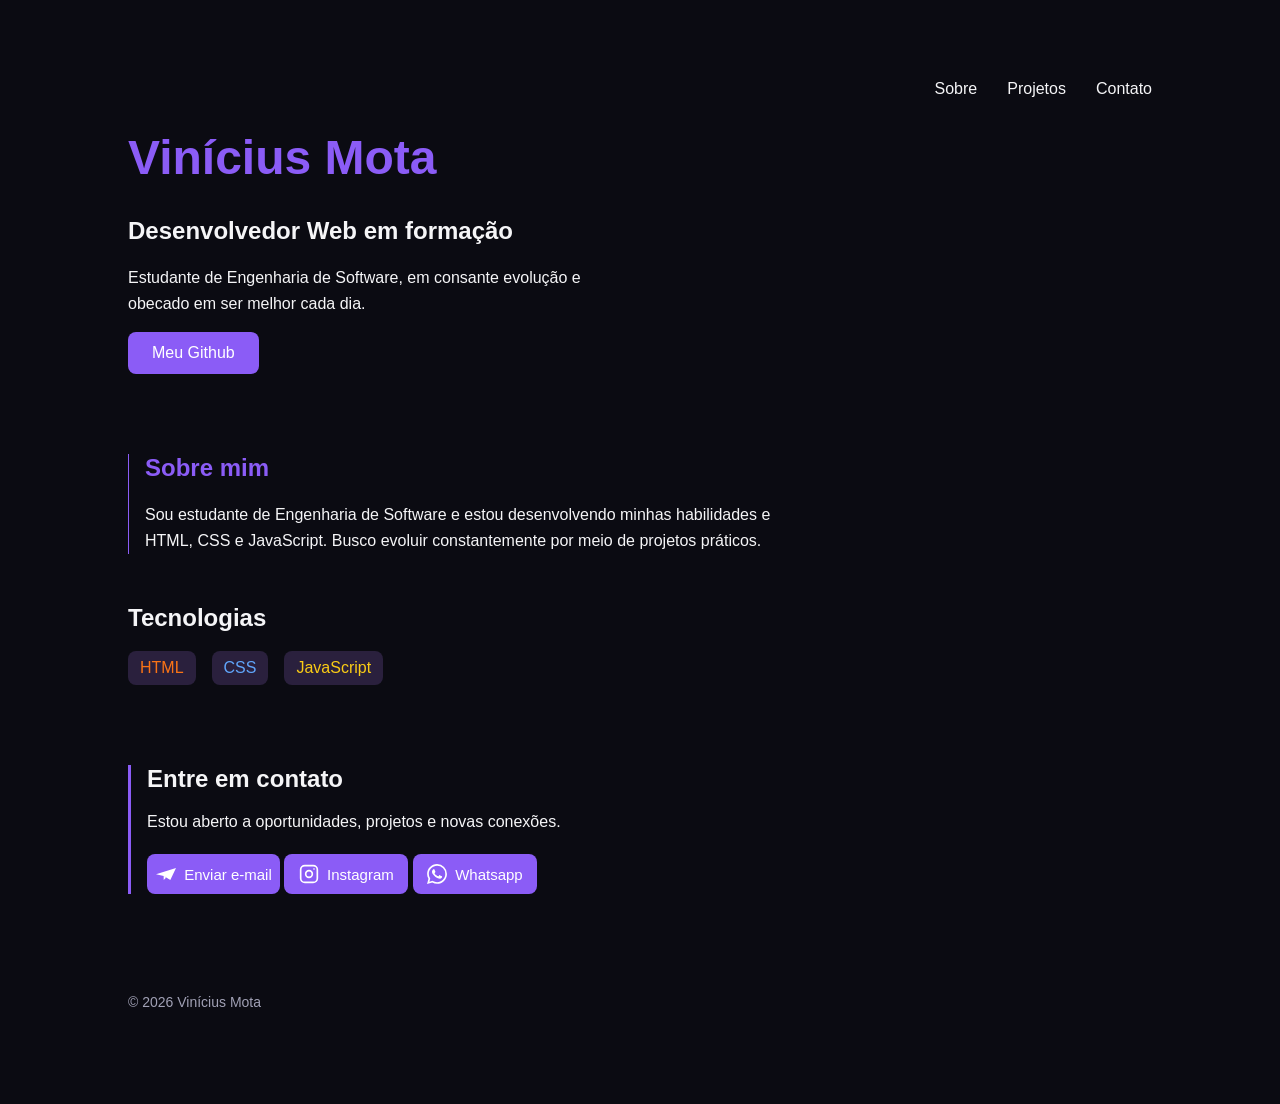
<file: index.html>
<!DOCTYPE html>
<html lang="pt-BR">

<head>
    <meta charset="UTF-8">
    <meta name="viewport" content="width=device-width, initial-scale=1.0">
    <title>Vinícius Mota | Portfólio</title>
    <link rel="stylesheet" href="css/style.css">
</head>

<body>
    <!-- Cabeçalho -->
    <header>
        <nav class="menu">
            <a href="#sobre">Sobre</a>
            <a href="projetos.html">Projetos</a>
            <a href="#contato">Contato</a>
        </nav>
    </header>
    <main>
    <h1>Vinícius Mota</h1>

    <h2>Desenvolvedor Web em formação</h2>

    <p class="descricao">
        Estudante de Engenharia de Software,
        em consante evolução e obecado em ser melhor cada dia.
    </p>

    <a class="botao-github" href="https://github.com/vnn-coder" target="_blank" rel="noopener noreferrer">
        Meu Github
    </a>

    <!-- Seção Sobre mim -->

    <section id="sobre">
        <h2>Sobre mim</h2>

        <p>
            Sou estudante de Engenharia de Software e estou
            desenvolvendo minhas habilidades e HTML, CSS e JavaScript.
            Busco evoluir constantemente por meio de projetos práticos.
        </p>
    </section>

    <!-- Tecnologias -->

    <section id="tecnologias">
        <h2>Tecnologias</h2>
        <ul>
           <li class="html">HTML</li>
           <li class="css">CSS</li>
           <li class="javascript">JavaScript</li>            
        </ul>
    </section>

    <!-- Contato -->

    <section id="contato">
        <h2>Entre em contato</h2>
        <p>
            Estou aberto a oportunidades, projetos 
            e novas conexões.
        </p>
        <a href="https://mail.google.com/mail/?view=cm&fs=1&to=vnnsvv7@gmail.com" target="_blank" rel="noopener noreferrer">
             <img src="img/gmail.svg" alt="" width="20" height="20">
            Enviar e-mail
           </a>
        <a href="https://www.instagram.com/vinicius.sv77/" target="_blank" rel="noopener noreferrer">
             <img src="img/instagram.svg" alt="" width="20" height="20">
         Instagram
           </a>
         <a href="https://wa.me/5524981102901" target="_blank" rel="noopener noreferrer">
             <img src="img/whatsapp.svg" alt="" width="20" height="20">
            Whatsapp
         </a>  
    </section>
</main>

<!-- Rodapé -->
 <footer>
    <p>© 2026 Vinícius Mota</p>
 </footer>

</body>

</html>
</file>
<file: css/style.css>
/* Cores do projeto */

:root {
    --bg-primary: #0b0b12;
    --text-primary: #f5f5f7;
    --text-secondary: #a1a1b5;
    --accent: #8b5cf6;
}

/* Estrutura geral */

body {
    background-color: var(--bg-primary);
    color: var(--text-primary);
    font-family: Arial, Helvetica, sans-serif;
    margin: 0;
    padding: 80px 10%;
}

/* Título principal */

h1 {
    color: var(--accent);
    font-size: 48px;
}

/* Estrutura do botão */

.botao-github {
    display: inline-block;
    background-color: var(--accent);
    color: white;
    padding: 12px 24px;
    border-radius: 8px;
    text-decoration: none;
    transition: background-color 0.3s ease, transform 0.3s ease;
}

.botao-github:hover {
    background-color: #7045d4;
    transform: translateY(-3px);
}

/* Cabeçalho & Menu */

.menu {
    display: flex;
    gap: 30px;
    justify-content: flex-end;
}

.menu a {
    color: var(--text-primary);
    text-decoration: none;
    transition: color 0.3s ease;
}


.menu a:hover,
.menua:focus-visible {
    color: var(--accent);
}

/* Organização dos projetos */

.card-projeto {
    background-color: #171722;
    padding: 24px;
    border-radius: 12px;
    transition: transform 0.3s ease, border-color 0.3s ease;
    border: 1px solid transparent;
}

.card-projeto:hover {
    transform: translateY(-3px);
    border-color: var(--accent);
}

.projetos {
    display: grid;
    grid-template-columns: repeat(2, 1fr);
    gap: 24px;
}

.card-projeto > span {
    color: var(--accent);
    background-color: #2a203d;
    display: inline-block;
    padding: 8px 12px;
    border-radius: 8px;
}

.links-projeto {
    display: flex;
    gap: 12px;
    margin-top: 20px;
}

.links-projeto a {
    display: inline-flex;
    align-items: center;
    gap: 3px;
    padding: 9px 14px;
    border-radius: 8px;
    text-decoration: none;
    font-size: 15px;
    transition: transform 0.3s ease;
}

.links-projeto  a:hover {
    transform: translateY(-2px);
}

.links-projeto a svg,
.links-projeto img {
    width: 15px;
    height: 15px;
    transform: translateX(-3px);
}

.links-projeto .link-demo svg {
    stroke: rgba(0, 0, 0, 0.548);
    transition: trasnform 0.3s ease;
}

.links-projeto .link-demo {
    background-color: var(--accent);
    color: white;
}

.links-projeto .link-codigo {
    border: 1px solid var(--accent);
    color: white;
}

.links-projeto .link-codigo img {
    transition: transform 0.3s ease;
}


.links-projeto a span {
    display: inline-block;
    background: transparent;
    border: none;
    transition: transform 0.3s ease;
}

/* Seção de contato */

#contato {
    margin-top: 80px;
    border-left: 3px solid var(--accent);
    padding-left: 16px;
}

#contato a {
    display: inline-flex;
    align-items: center;
    gap: 8px;
    margin-top: 7px;
    padding: 10px 12px;
    background-color: var(--accent);
    color: white;
    text-decoration: none;
    border-radius: 8px;
    transition: transform 0.3s ease;
    width: 100px;
    justify-content: center;
    white-space: nowrap;
    font-size: 15px;   
}

#contato a:hover {
    transform: translateY(-3px);
}

#contato a:first-of-type {
    padding-right: 16px;
    padding-left: 17px;
} 


/* Responsividade para celulares */

@media (max-width: 900px) {
    .menu {
        display: flex;
        flex-wrap: nowrap;
        justify-content: center;
        gap: 12px;
    }

    .menu a {
        font-size: 14px;
        white-space: nowrap;
    }
    
    .projetos {
        grid-template-columns: 1fr;
    }

    h1 {
        font-size: 29px;
    }

    h2 {
        font-size: 18px;
    }

    .menu {
        font-size: 14px;
        justify-content: flex-start;
    }

    body {
        padding: 32px 6%;
    }

    p {
        font-size: 14px;
        line-height: 1.6;
    }

    a {
        font-size: 15px;
        padding: 10px 18px;
    }

    main {
        padding-top: 32px;
    }

    .botao-github {
        font-size: 13px;
        padding: 10px 18px;
    }

    .botao-github:active {
        transform: scale(0.90);
    }

    #sobre {
        margin-top: 120px;
    }

    footer {
        margin-top: 60px;
    }
}

/* Texto de apresentação */

#sobre {
    margin-top: 80px;
    border-left: 1px solid var(--accent);
    padding-left: 16px;
}

#sobre h2 {
    color: var(--accent);
}

#sobre p {
    line-height: 1.6;
    max-width: 650px;
}

.descricao {
    max-width: 480px;
    line-height: 1.6;
}

/* Rolagem suave da página */

html {
    scroll-behavior: smooth;
}

/* Seção de tecnologias */

#tecnologias ul {
    list-style: none;
    padding-left: 0;
    display: flex;
    gap: 16px;
    flex-wrap: wrap;
}

#tecnologias li {
    background-color: #2a203d;
    padding: 8px 12px;
    border-radius: 8px;
    transition: transform 0.3s ease;
}

#tecnologias .html {
    background-color: #2a203d;
    color: #f97316;
}

#tecnologias .css {
    background-color: #2a203d;
    color: #60a5fa;
}

#tecnologias .javascript {
    background-color: #2a203d;
    color: #facc15;
}

#tecnologias li:hover {
    transform: translateY(-1px);
}

#tecnologias {
    margin-top: 50px;
}

/* Rodapé */

footer {
    margin-top: 100px;
    color: var(--text-secondary);
    font-size: 14px;
}
</file>
